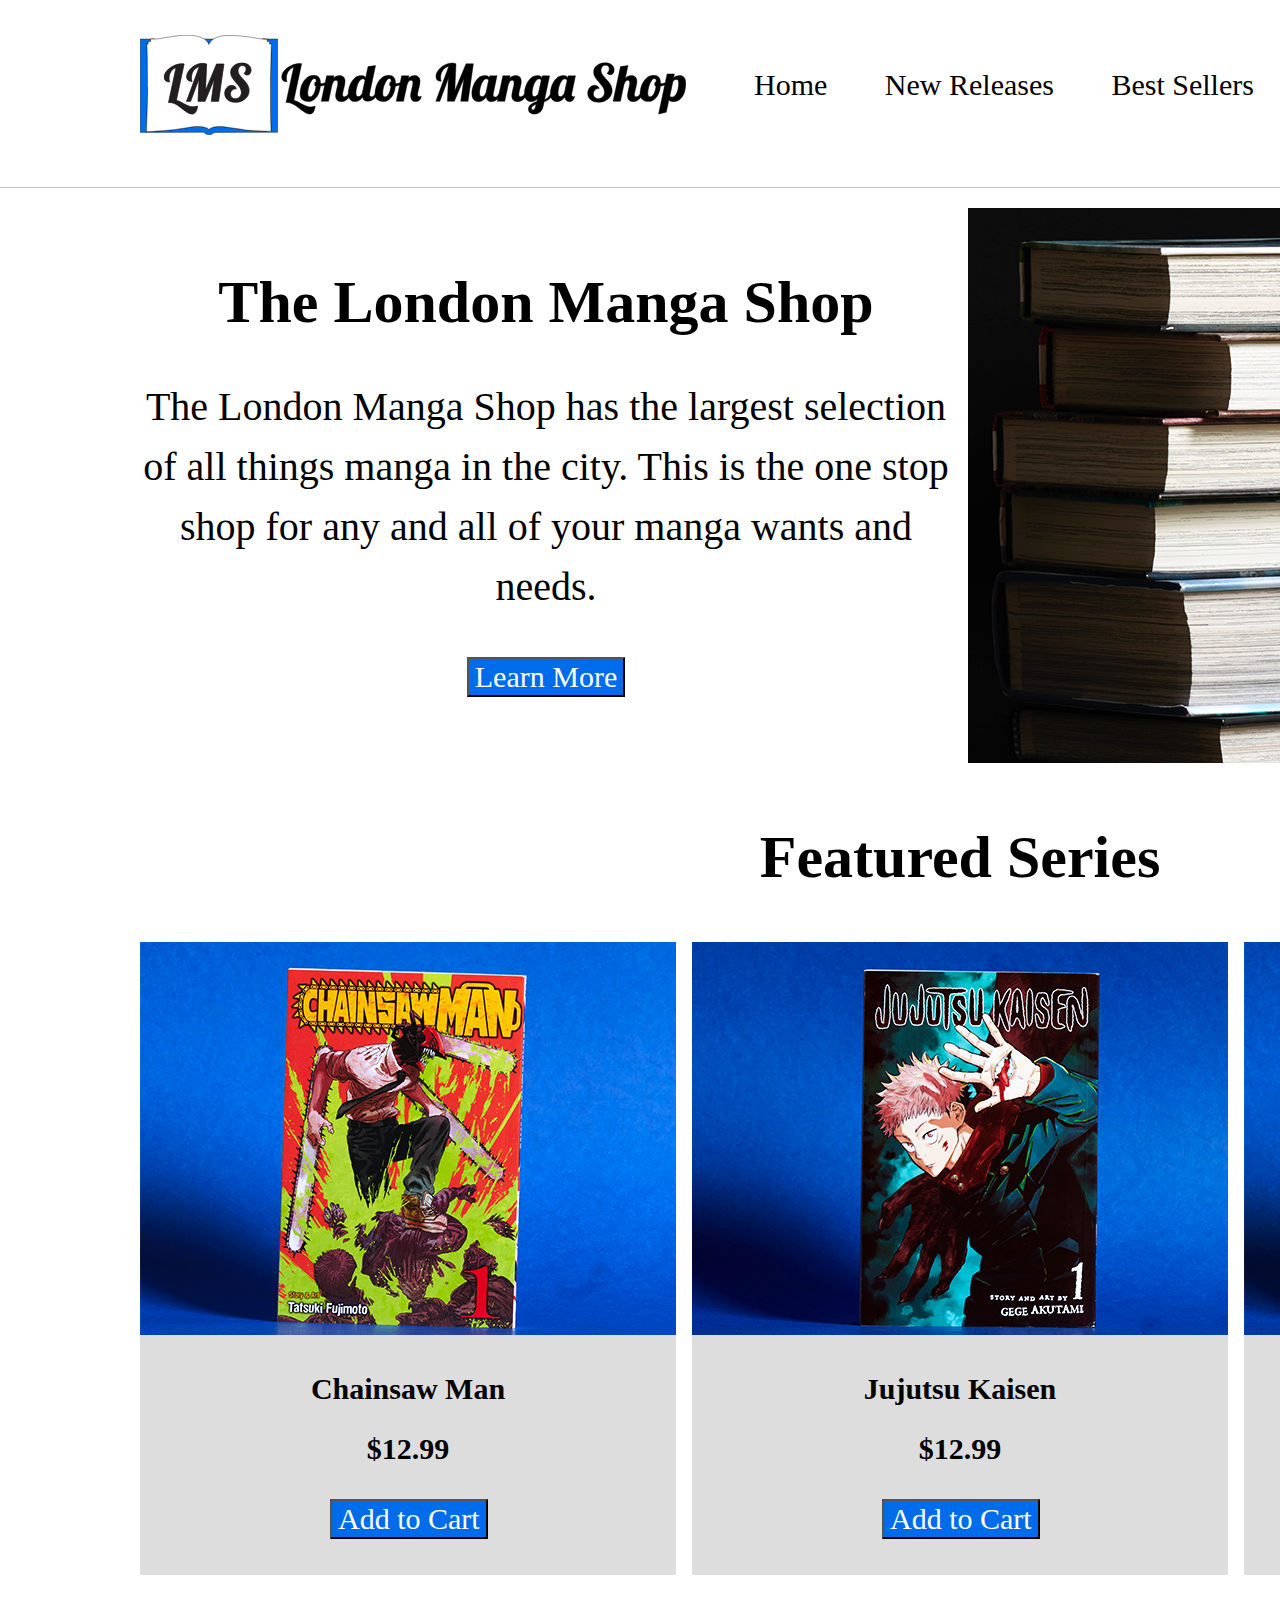
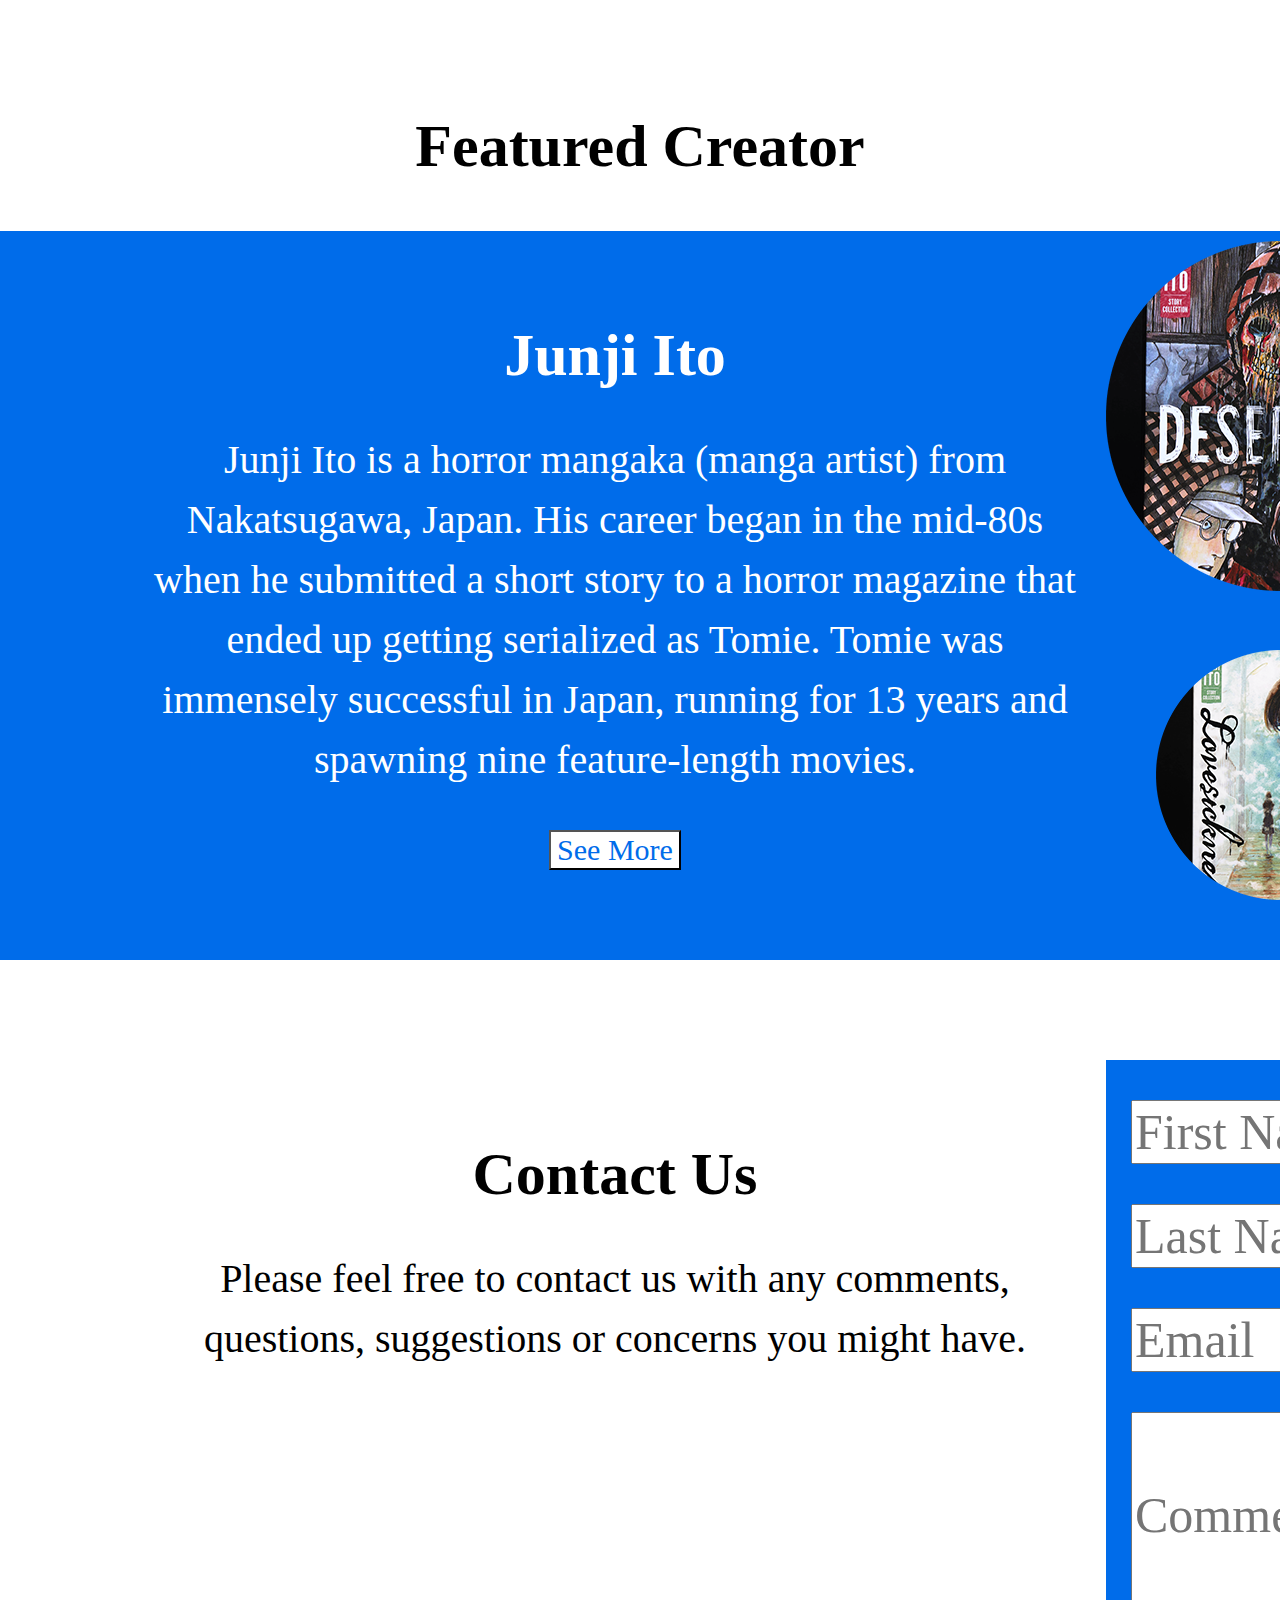
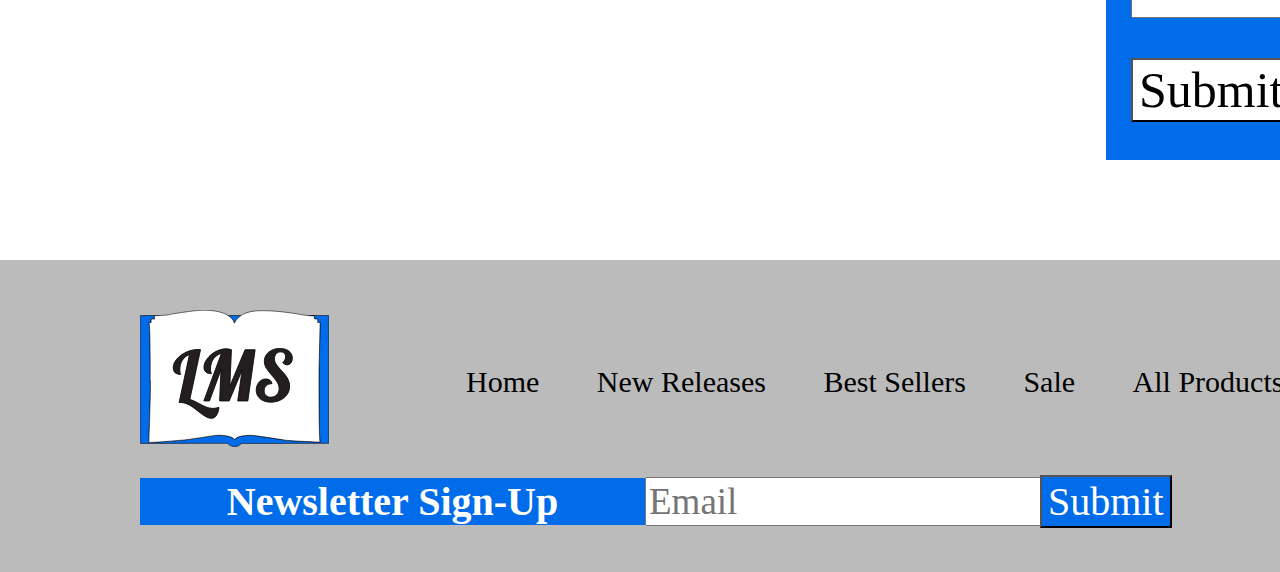
<file: FIP/index.html>
<!DOCTYPE html>
<html lang="en">
<head>
<meta charset="UTF-8">
<title>London Manga Shop</title>
<link href="css/main.css" rel="stylesheet">
</head>

<body>

    <header id="main-header" class="grid-con">
        <a class="hidden" href="#content">Skip to content</a>
        <div id="logo">
            <img src="images/logo_script.svg" alt="London Manga Shop Logo" height="100px">
        </div>
        <nav id="main-nav">
            <h2 class="hidden">Main Navigation</h2>
            <ul>
                <li><a href="index.html">Home</a></li>
                <li><a href="#">New Releases</a></li>
                <li><a href="#">Best Sellers</a></li>
                <li><a href="#">Sale</a></li>
                <li><a href="gallery.html">All Products</a></li>
            </ul>
        </nav>
        <div id="shopping_cart"> 
            <img src="images/cart_symbol.svg" alt="shopping cart symbol" height="58px">
        </div>
    </header>

        <main>
            <div class="grid-con" id="hero">
                <div id="hero-text">
                    <h1>The London Manga Shop</h1>
                    <p>The London Manga Shop has the largest selection of all things manga in the city. This is the one stop shop for any and all of your manga wants and needs.</p>
                    <button id="learn_more">Learn More</button>
                </div>
                <img src="images/stack.png" alt="stack of books" id="hero-image">
            </div>  

            <div class="grid-con" id="products">
                <h2>Featured Series</h2>
                <div class="gallery-box">
                    <img src="images/chainsaw_man.png" alt="chainsaw man manga">
                    <h1>Chainsaw Man<br>$12.99</h1>
                    <button id="add_to_cart">Add to Cart</button>
                </div>
                <div class="gallery-box">
                    <img src="images/jujutsu_kaisen.png" alt="jujutsu kaisen manga">
                    <h1>Jujutsu Kaisen<br>$12.99</h1>
                    <button id="add_to_cart">Add to Cart</button>
                </div>
                <div class="gallery-box">
                    <img src="images/kaiju_8.png" alt="kaiju number 8 manga">
                    <h1>Kaiju No.8<br>$12.99</h1>
                    <button id="add_to_cart">Add to Cart</button>
                </div>
            </div>

            <h2 id="about-title">Featured Creator</h2>
            <div id="about-con">
                <div class="grid-con" id="about">
                    <div id="about-text">
                    <h1>Junji Ito</h1>
                    <p>Junji Ito is a horror mangaka (manga artist) from Nakatsugawa, Japan. His career began in the mid-80s when he submitted a short story to a horror magazine that ended up getting serialized as Tomie. Tomie was immensely successful in Japan, running for 13 years and spawning nine feature-length movies.</p>
                    <button id="see_more">See More</button>
                    </div>
                    <img src="images/featured_creator.png" alt="Junji Ito manga" id="about-image">
                </div>
            </div>
            
            <div class="grid-con" id="contact">
                <div id="contact-text">
                    <h1>Contact Us</h1>
                    <p>Please feel free to contact us with any comments, questions, suggestions or concerns you might have.</p>
                </div>
                <div id="contact-form">
                    <input type="text" placeholder="First Name">
                    <input type="text" placeholder="Last Name">
                    <input type="email" placeholder="Email">
                    <input class="comments" type="text" placeholder="Comments">
                    <button>Submit</button>
                </div>
            </div> 
        </main>

        <div id="footer-con">
            <div class="grid-con" id="footer">
                <div id="footer-logo">
                    <img src="images/logo_base.svg" alt="London Manga Shop logo" height="137px">
                </div>
                <nav id="footer-nav">
                    <h2 class="hidden">Main Navigation</h2>
                    <ul>
                        <li><a href="index.html">Home</a></li>
                        <li><a href="#">New Releases</a></li>
                        <li><a href="#">Best Sellers</a></li>
                        <li><a href="#">Sale</a></li>
                        <li><a href="gallery.html">All Products</a></li>
                    </ul>
                </nav>
                <div id="footer-newsletter1">
                    <h1>Newsletter Sign-Up</h1>
                </div>
                <div id="footer-newsletter2">
                    <input type="email" placeholder="Email">
                </div>
                <div id="footer-social">
                    <button>Submit</button>
                </div>
            </div>
        </div>
</body>
</html>
</file>
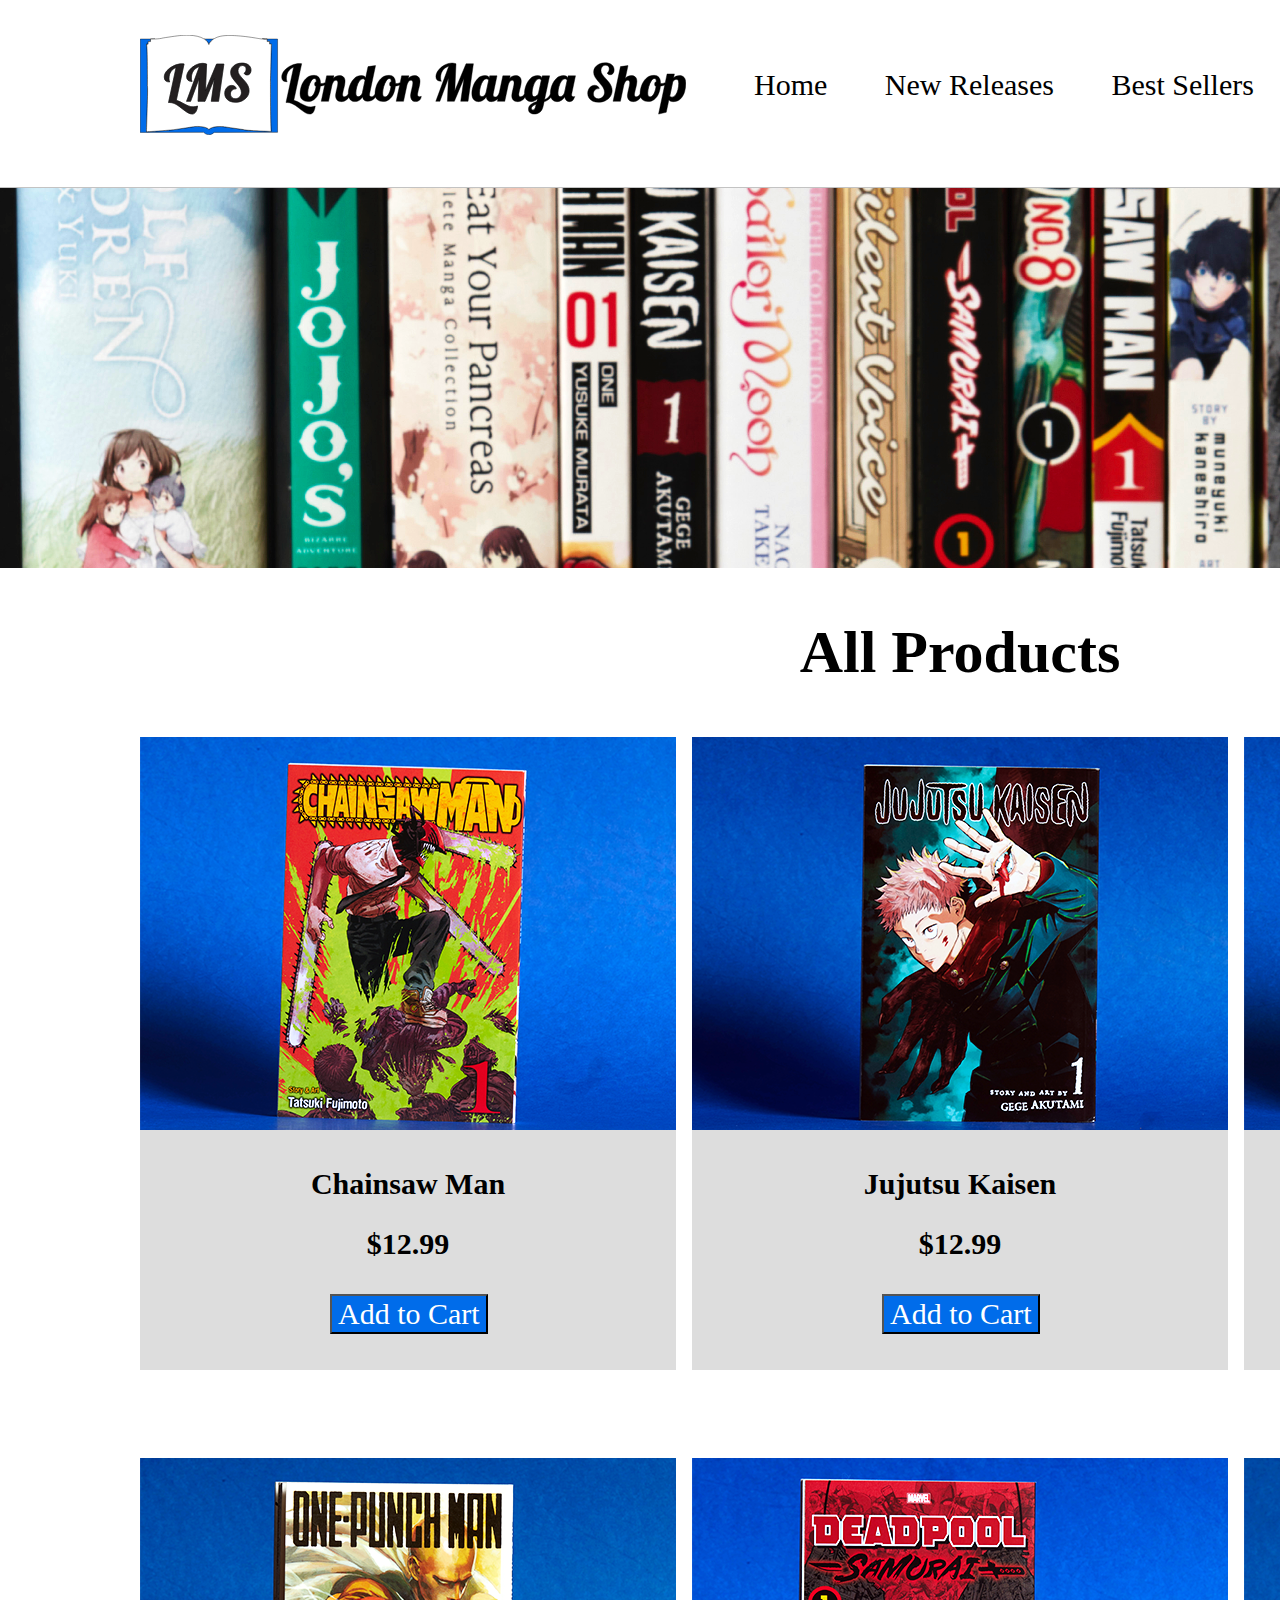
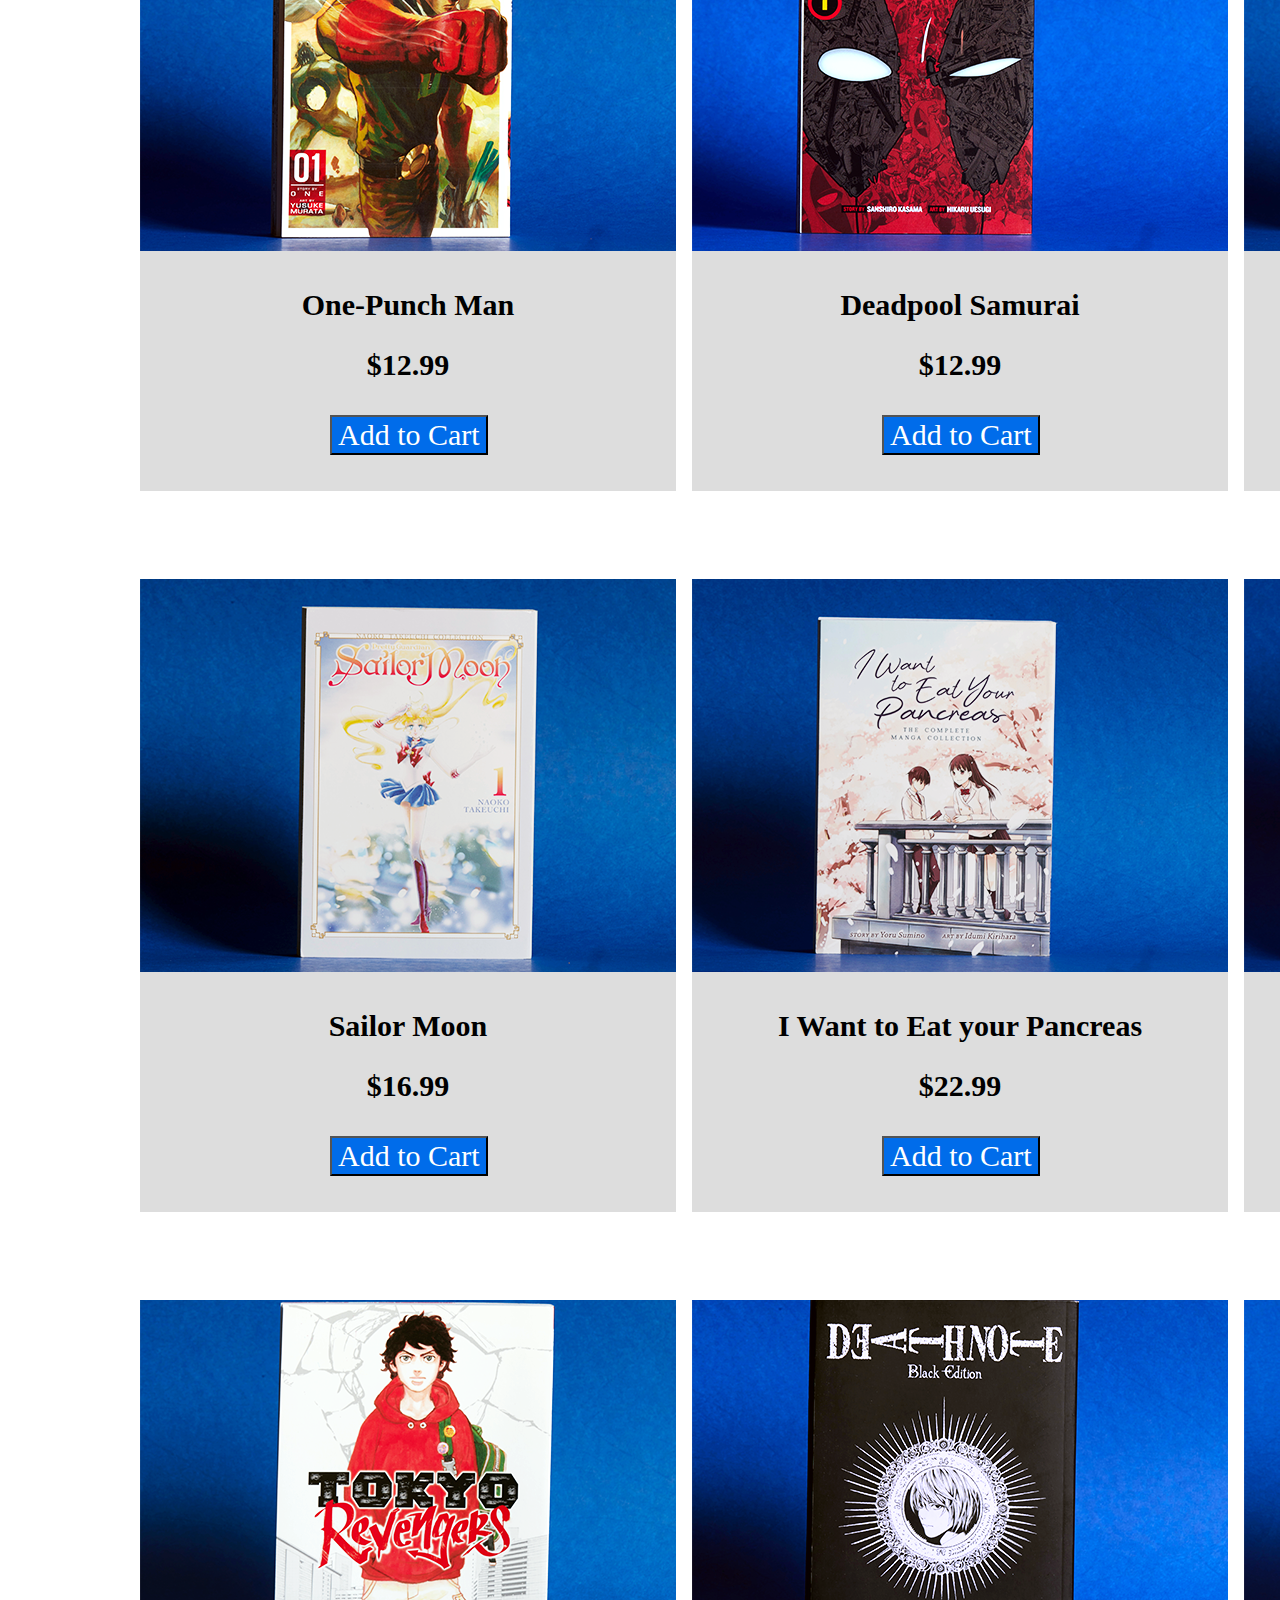
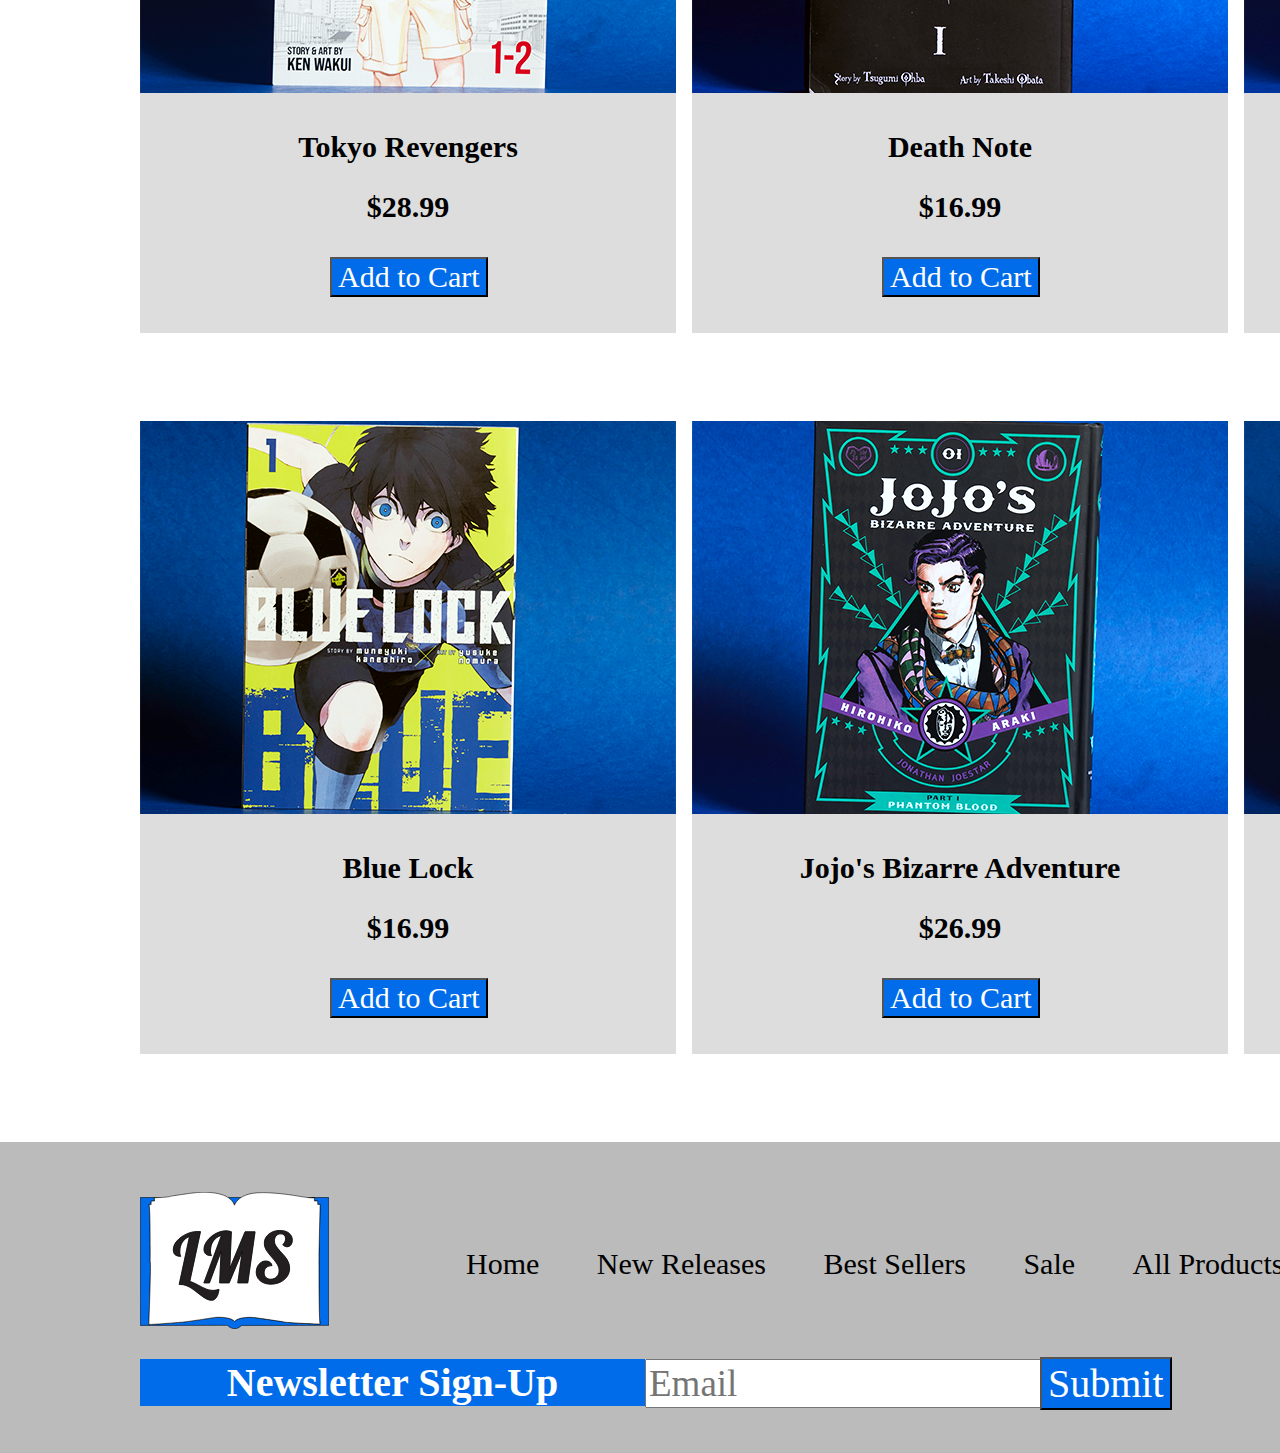
<file: FIP/gallery.html>
<!DOCTYPE html>
<html lang="en">
<head>
<meta charset="UTF-8">
<title>London Manga Shop</title>
<link href="css/main.css" rel="stylesheet" type="text/css">
</head>

<body>

    <header id="main-header" class="grid-con">
        <a class="hidden" href="#content">Skip to content</a>
        <div id="logo">
            <img src="images/logo_script.svg" alt="London Manga Shop Logo" height="100px">
        </div>
        <nav id="main-nav">
            <h2 class="hidden">Main Navigation</h2>
            <ul>
                <li><a href="index.html">Home</a></li>
                <li><a href="#">New Releases</a></li>
                <li><a href="#">Best Sellers</a></li>
                <li><a href="#">Sale</a></li>
                <li><a href="gallery.html">All Products</a></li>
            </ul>
        </nav>
        <div id="shopping_cart"> 
            <img src="images/cart_symbol.svg" alt="shopping cart symbol" height="58px">
        </div>
    </header>

        <main>
            <div id="gallery-hero-con">
                <div class="grid-con">
                </div>
            </div>
     
            <div class="grid-con" id="gallery">
                <h2>All Products</h2>
                <div class="gallery-box">
                    <img src="images/chainsaw_man.png" alt="chainsaw man manga">
                    <h1>Chainsaw Man<br>$12.99</h1>
                    <button id="add_to_cart">Add to Cart</button>
                </div>
                <div class="gallery-box">
                    <img src="images/jujutsu_kaisen.png" alt="jujutsu kaisen manga">
                    <h1>Jujutsu Kaisen<br>$12.99</h1>
                    <button id="add_to_cart">Add to Cart</button>
                </div>
                <div class="gallery-box">
                    <img src="images/kaiju_8.png" alt="kaiju number 8 manga">
                    <h1>Kaiju No.8<br>$12.99</h1>
                    <button id="add_to_cart">Add to Cart</button>
                </div>
                <div class="gallery-box">
                    <img src="images/one_punch.png" alt="one punch man manga">
                    <h1>One-Punch Man<br>$12.99</h1>
                    <button id="add_to_cart">Add to Cart</button>
                </div>
                <div class="gallery-box">
                    <img src="images/deadpool.png" alt="deadpool samurai manga">
                    <h1>Deadpool Samurai<br>$12.99</h1>
                    <button id="add_to_cart">Add to Cart</button>
                </div>
                <div class="gallery-box">
                    <img src="images/silent_voice.png" alt="a silent voice manga">
                    <h1>A Silent Voice<br>$11.99</h1>
                    <button id="add_to_cart">Add to Cart</button>
                </div>
                <div class="gallery-box">
                    <img src="images/sailor_moon.png" alt="sailor moon manga">
                    <h1>Sailor Moon<br>$16.99</h1>
                    <button id="add_to_cart">Add to Cart</button>
                </div>
                <div class="gallery-box">
                    <img src="images/pancreas.png" alt="i want to eat your pancreas manga">
                    <h1>I Want to Eat your Pancreas<br>$22.99</h1>
                    <button id="add_to_cart">Add to Cart</button>
                </div>
                <div class="gallery-box">
                    <img src="images/attack_on_titan.png" alt="attack on titan manga">
                    <h1>Attack on Titan<br>$25.99</h1>
                    <button id="add_to_cart">Add to Cart</button>
                </div>
                <div class="gallery-box">
                    <img src="images/tokyo_revengers.png" alt="tokyo revengers manga">
                    <h1>Tokyo Revengers<br>$28.99</h1>
                    <button id="add_to_cart">Add to Cart</button>
                </div>
                <div class="gallery-box">
                    <img src="images/death_note.png" alt="death note manga">
                    <h1>Death Note<br>$16.99</h1>
                    <button id="add_to_cart">Add to Cart</button>
                </div>
                <div class="gallery-box">
                    <img src="images/monster.png" alt="monster manga">
                    <h1>Monster<br>$26.99</h1>
                    <button id="add_to_cart">Add to Cart</button>
                </div>
                <div class="gallery-box">
                    <img src="images/blue_lock.png" alt="blue lock manga">
                    <h1>Blue Lock<br>$16.99</h1>
                    <button id="add_to_cart">Add to Cart</button>
                </div>
                <div class="gallery-box">
                    <img src="images/jojo.png" alt="jojo's bizarre adventure manga">
                    <h1>Jojo's Bizarre Adventure<br>$26.99</h1>
                    <button id="add_to_cart">Add to Cart</button>
                </div>
                <div class="gallery-box">
                    <img src="images/wolf_children.png" alt="wolf children manga">
                    <h1>Wolf Children<br>$32.99</h1>
                    <button id="add_to_cart">Add to Cart</button>
                </div>
            </div>         
        </main>

        <div id="footer-con">
            <div class="grid-con" id="footer">
                <div id="footer-logo">
                    <img src="images/logo_base.svg" alt="London Manga Shop logo" height="137px">
                </div>
                <nav id="footer-nav">
                    <h2 class="hidden">Main Navigation</h2>
                    <ul>
                        <li><a href="index.html">Home</a></li>
                        <li><a href="#">New Releases</a></li>
                        <li><a href="#">Best Sellers</a></li>
                        <li><a href="#">Sale</a></li>
                        <li><a href="gallery.html">All Products</a></li>
                    </ul>
                </nav>
                <div id="footer-newsletter1">
                    <h1>Newsletter Sign-Up</h1>
                </div>
                <div id="footer-newsletter2">
                    <input type="email" placeholder="Email">
                </div>
                <div id="footer-social">
                    <button>Submit</button>
                </div>
            </div>
        </div>
</body>
</html>
</file>
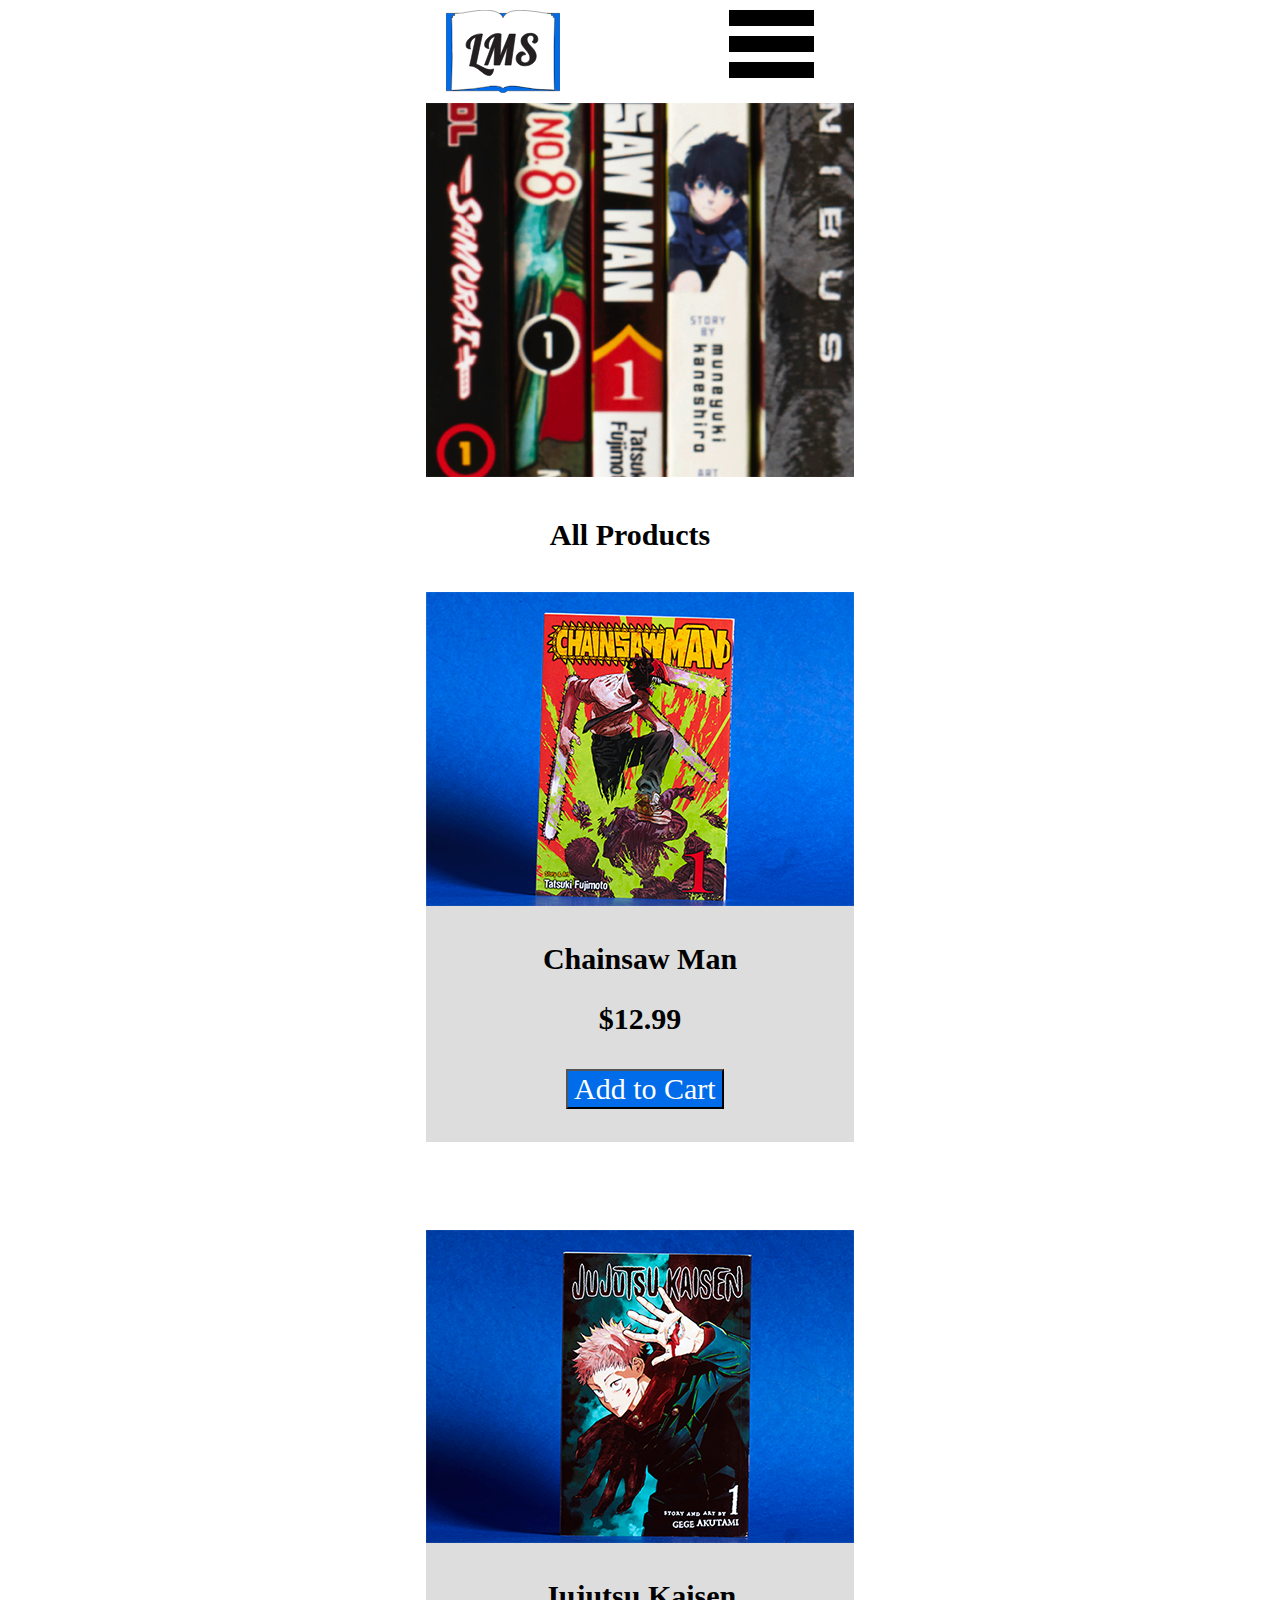
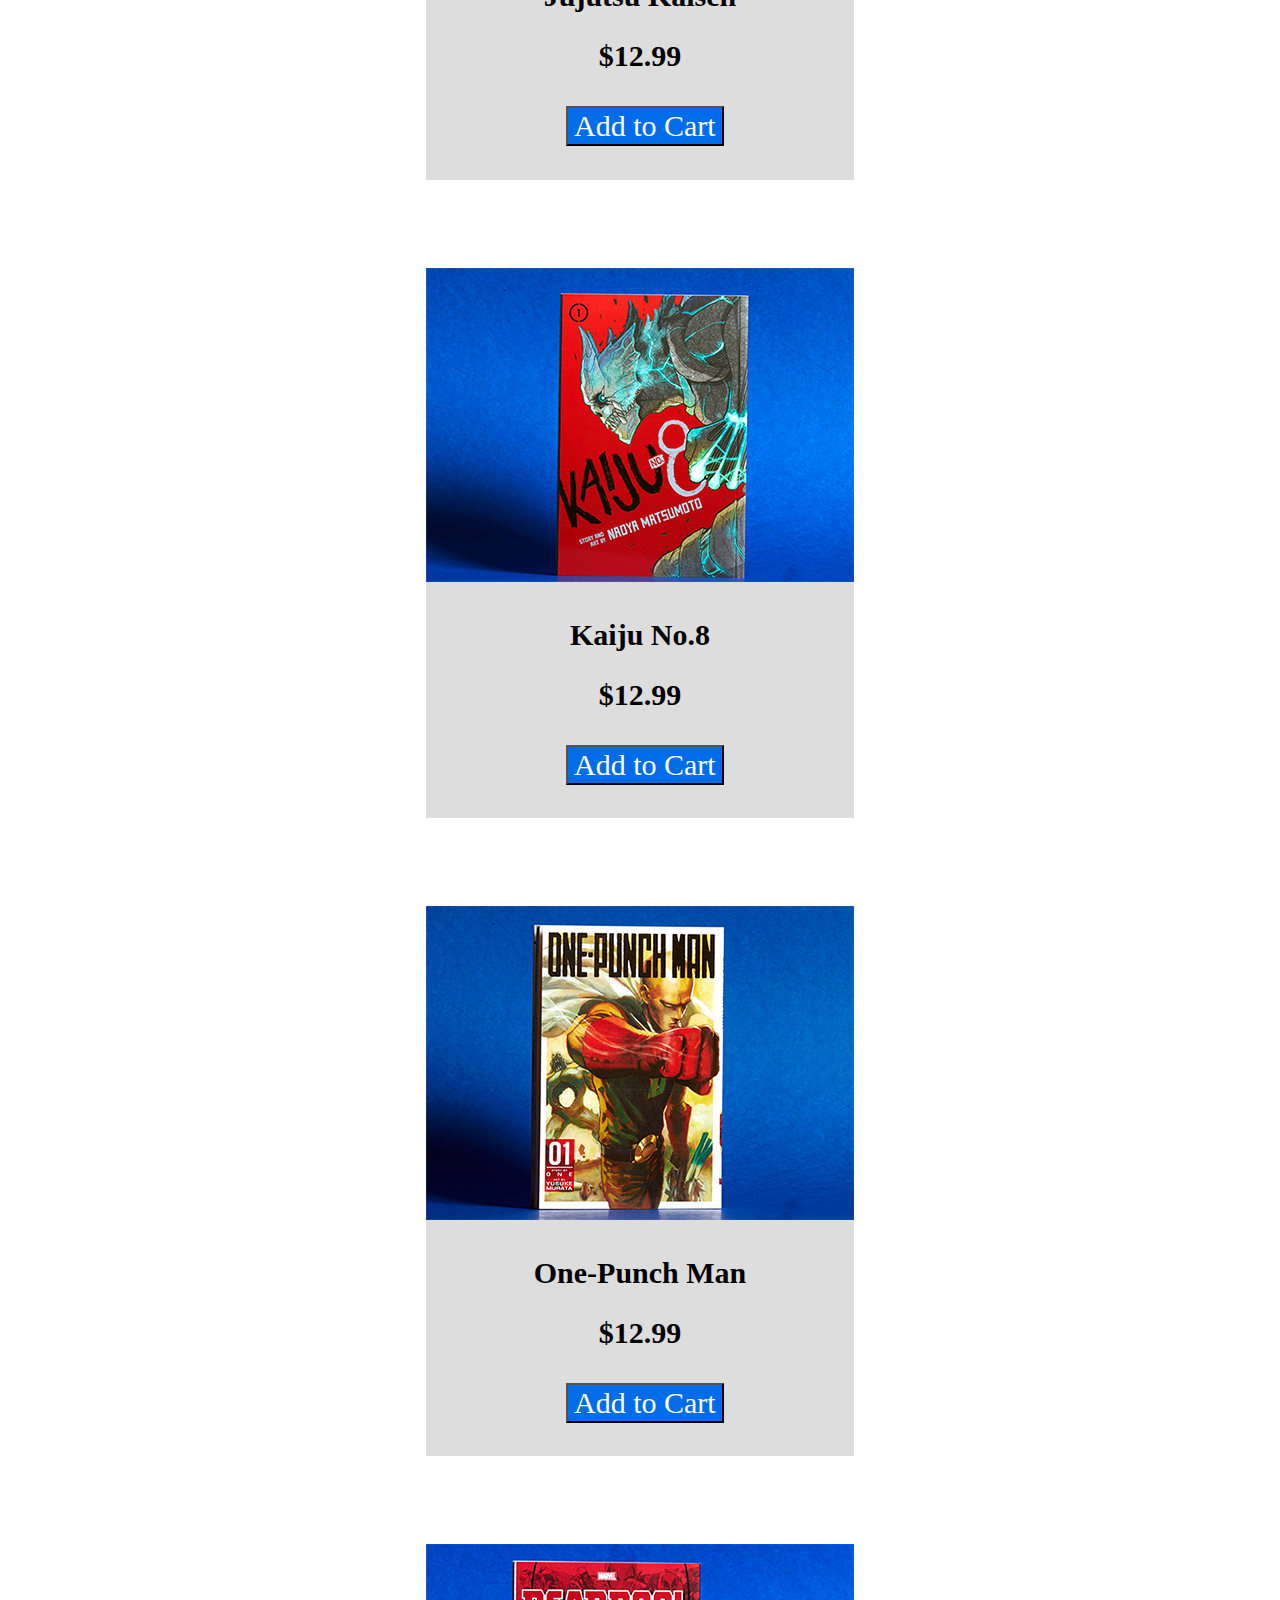
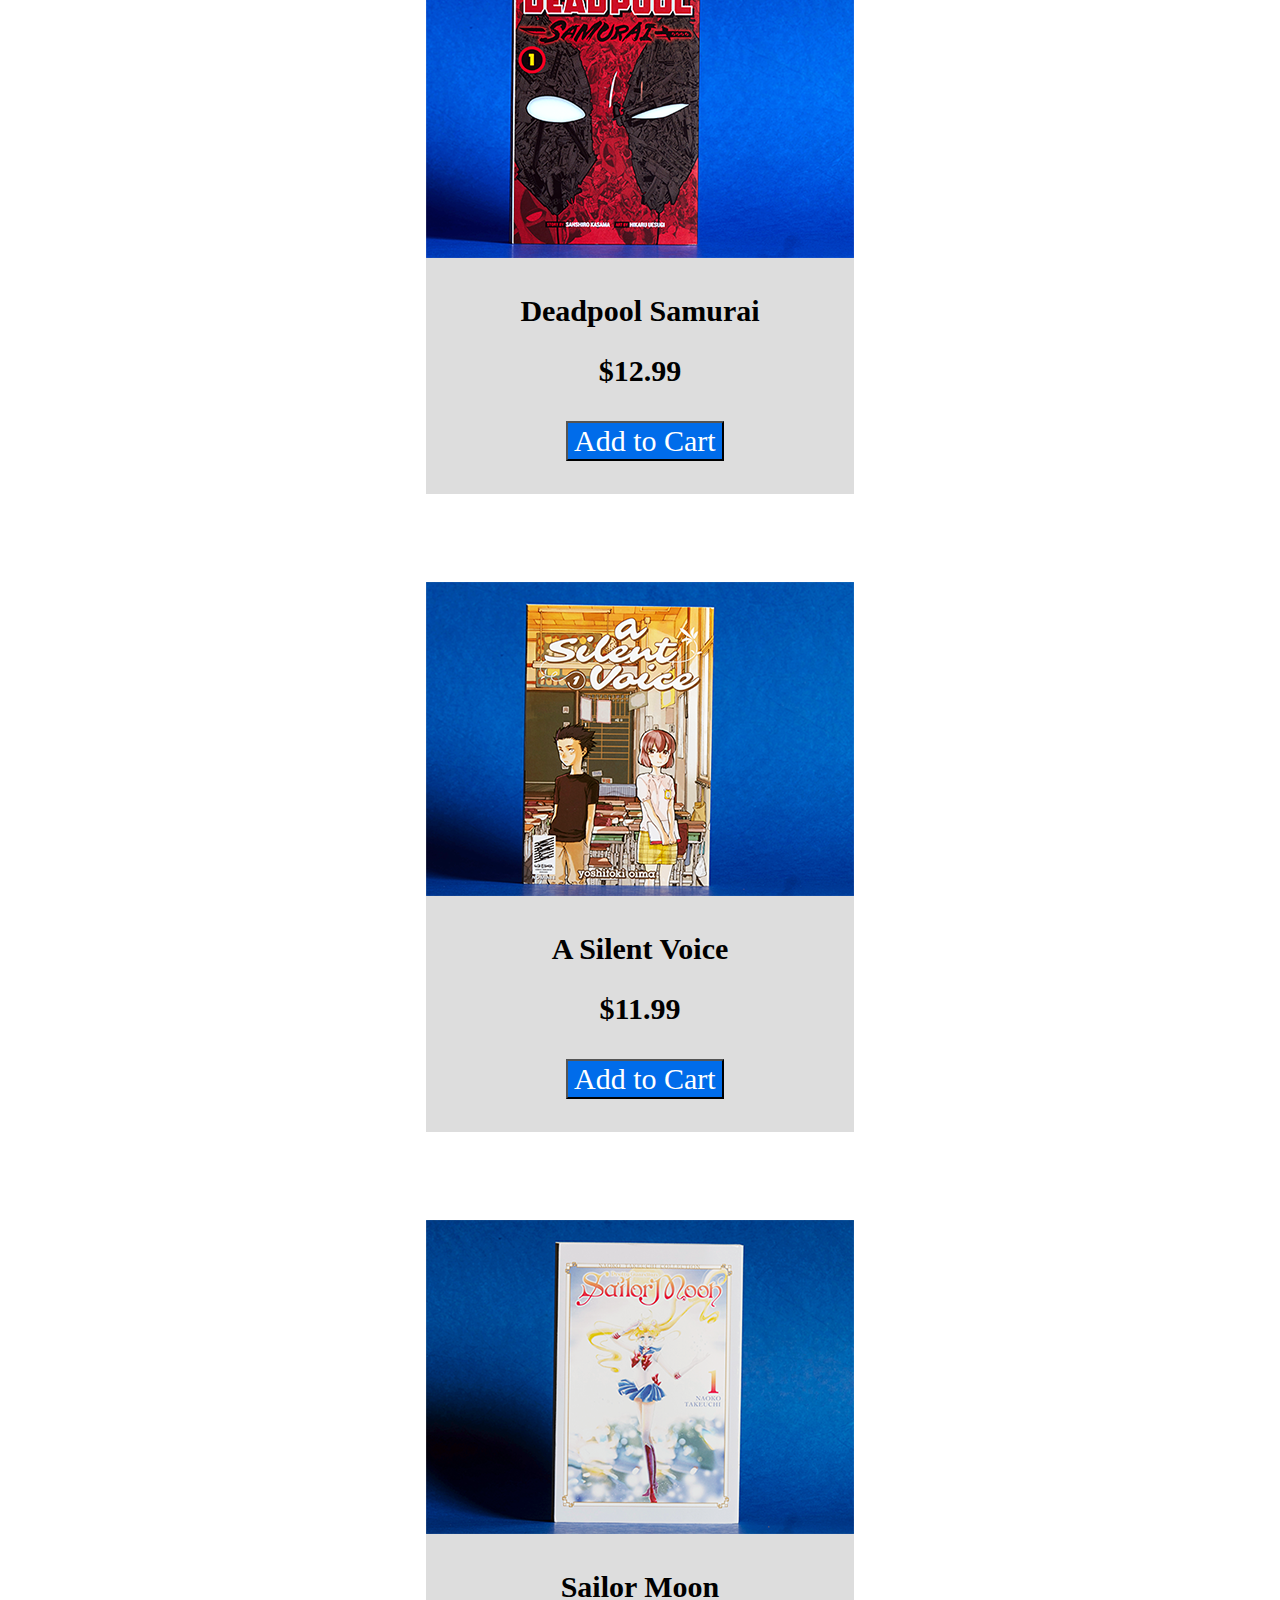
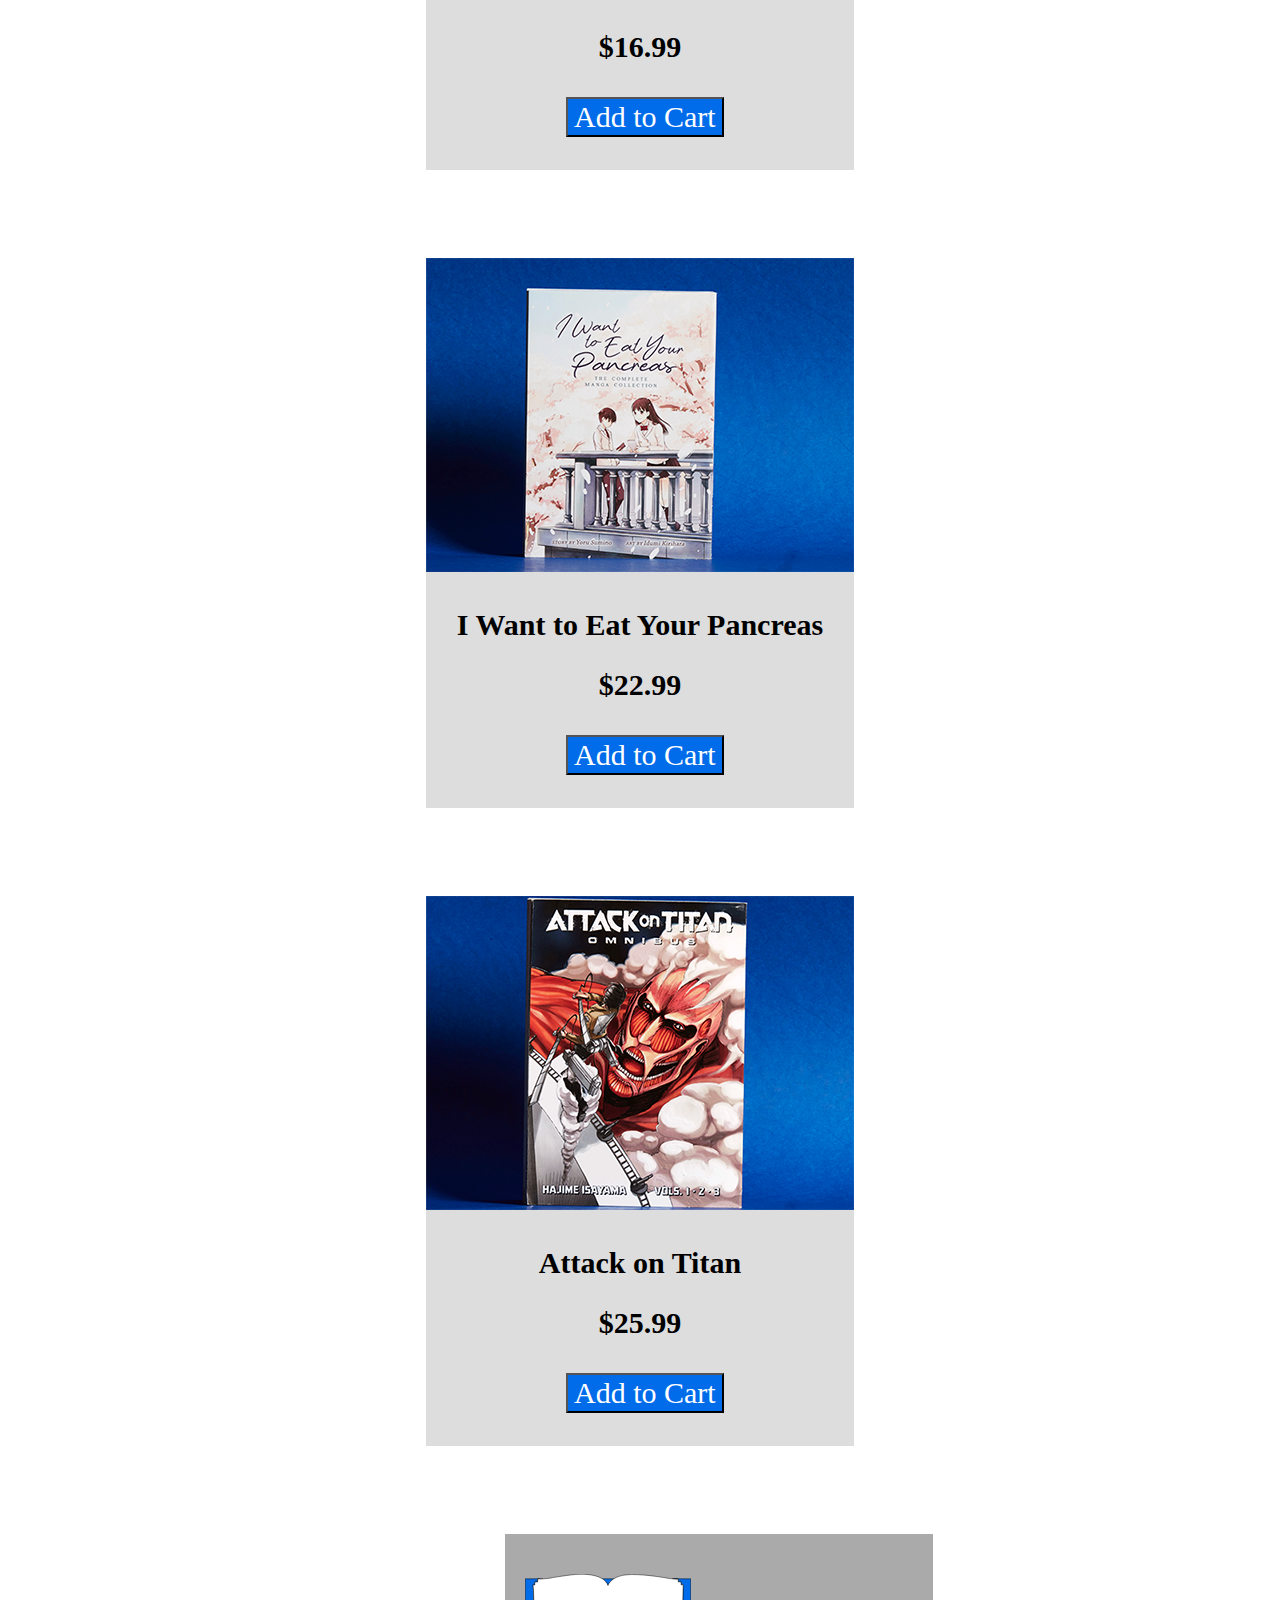
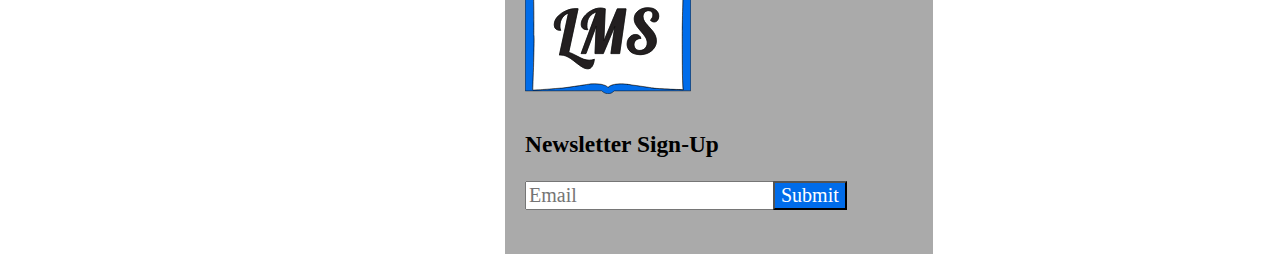
<file: FIP/gallery_mobile.html>
<!DOCTYPE html>
<html lang="en">
<head>
<meta charset="UTF-8">
<title>London Manga Shop</title>
<link href="css/main-mobile.css" rel="stylesheet" type="text/css">
</head>
<body>

	<div id="container">
        
        <div id="header-con">
            <div id="main-header" class="grid-con">
                <img src="images/logo_base.svg" alt="London Manga Shop Logo" id="header-logo">
                 <div id="mobile-nav">
                    <span class="burger"></span>
                    <span class="burger"></span>
                    <span class="burger"></span>
                 </div>
            </div>    
        </div> 

        <main>
            <div id="hero-gallery-con">
                <div class="grid-con">
                   <img src="images/products_hero_mobile.png" alt="hero image of products">
                </div>
            </div>

            <div class="grid-con" id="gallery">
                <h2>All Products</h2>
                <div class="gallery-box">
                    <img src="images/chainsaw_man_mobile.png" alt="chainsaw man manga"> <h1>Chainsaw Man<br>$12.99</h1>
                    <button id="add_to_cart">Add to Cart</button>
                    </div>
                </div>
                <div class="gallery-box">
                    <img src="images/jujutsu_kaisen_mobile.png" alt="jujutsu kaisen manga"> <h1>Jujutsu Kaisen<br>$12.99</h1>
                    <button id="add_to_cart">Add to Cart</button>
                </div>
                <div class="gallery-box">
                    <img src="images/kaiju_8_mobile.png" alt="kaiju number 8 manga"> <h1>Kaiju No.8<br>$12.99</h1>
                    <button id="add_to_cart">Add to Cart</button>
                </div>
                <div class="gallery-box">
                    <img src="images//one_punch_mobile.png" alt="one-punch man manga"> <h1>One-Punch Man<br>$12.99</h1>
                    <button id="add_to_cart">Add to Cart</button>
                </div>
                <div class="gallery-box">
                    <img src="images/deadpool_mobile.png" alt="deadpool samurai manga"> <h1>Deadpool Samurai<br>$12.99</h1>
                    <button id="add_to_cart">Add to Cart</button>
                </div>
                <div class="gallery-box">
                    <img src="images/silent_voice_mobile.png" alt="a silent voice manga"> <h1>A Silent Voice<br>$11.99</h1>
                    <button id="add_to_cart">Add to Cart</button>
                </div>
                <div class="gallery-box">
                    <img src="images/sailor_moon_mobile.png" alt="Sailor moon manga"> <h1>Sailor Moon<br>$16.99</h1>
                    <button id="add_to_cart">Add to Cart</button>
                </div>
                <div class="gallery-box">
                    <img src="images/pancreas_mobile.png" alt="i want to eat your pancreas manga"> <h1>I Want to Eat Your Pancreas<br>$22.99</h1>
                    <button id="add_to_cart">Add to Cart</button>
                </div>
                <div class="gallery-box">
                    <img src="images/attack_on_titan_mobile.png" alt="attack on titan manga"> <h1>Attack on Titan<br>$25.99</h1>
                    <button id="add_to_cart">Add to Cart</button>
                </div>

            </div>              
        </main>

        <div id="footer-con-products">
            <div class="grid-con">
                <div id="footer-box">
                    <img src="images/logo_base.svg" alt="London Manga Shop Logo">
                </div>
                <div id="footer-newsletter">
                    <h3>Newsletter Sign-Up</h3>
                    <input type="email" placeholder="Email">
                    <button>Submit</button>
                </div>
            </div>
        </div>

    </div> 
</body>
</html>
</file>
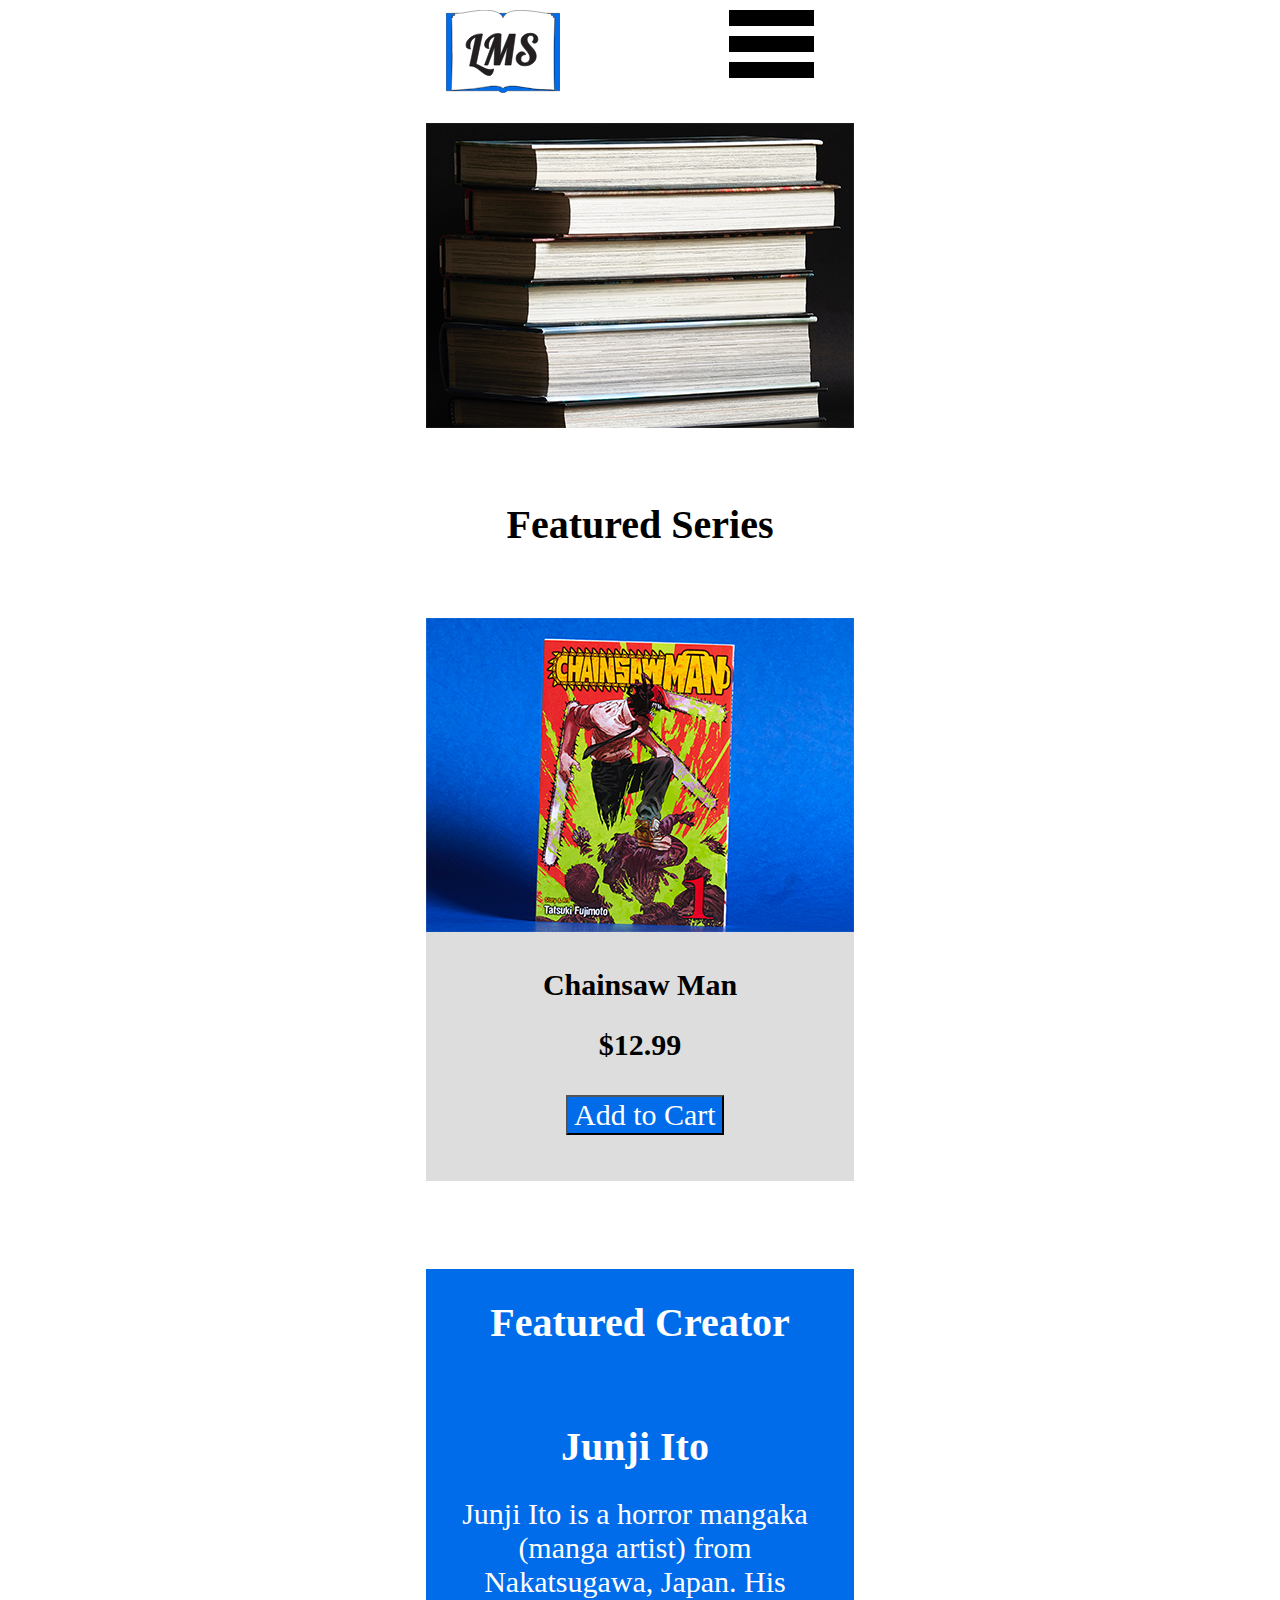
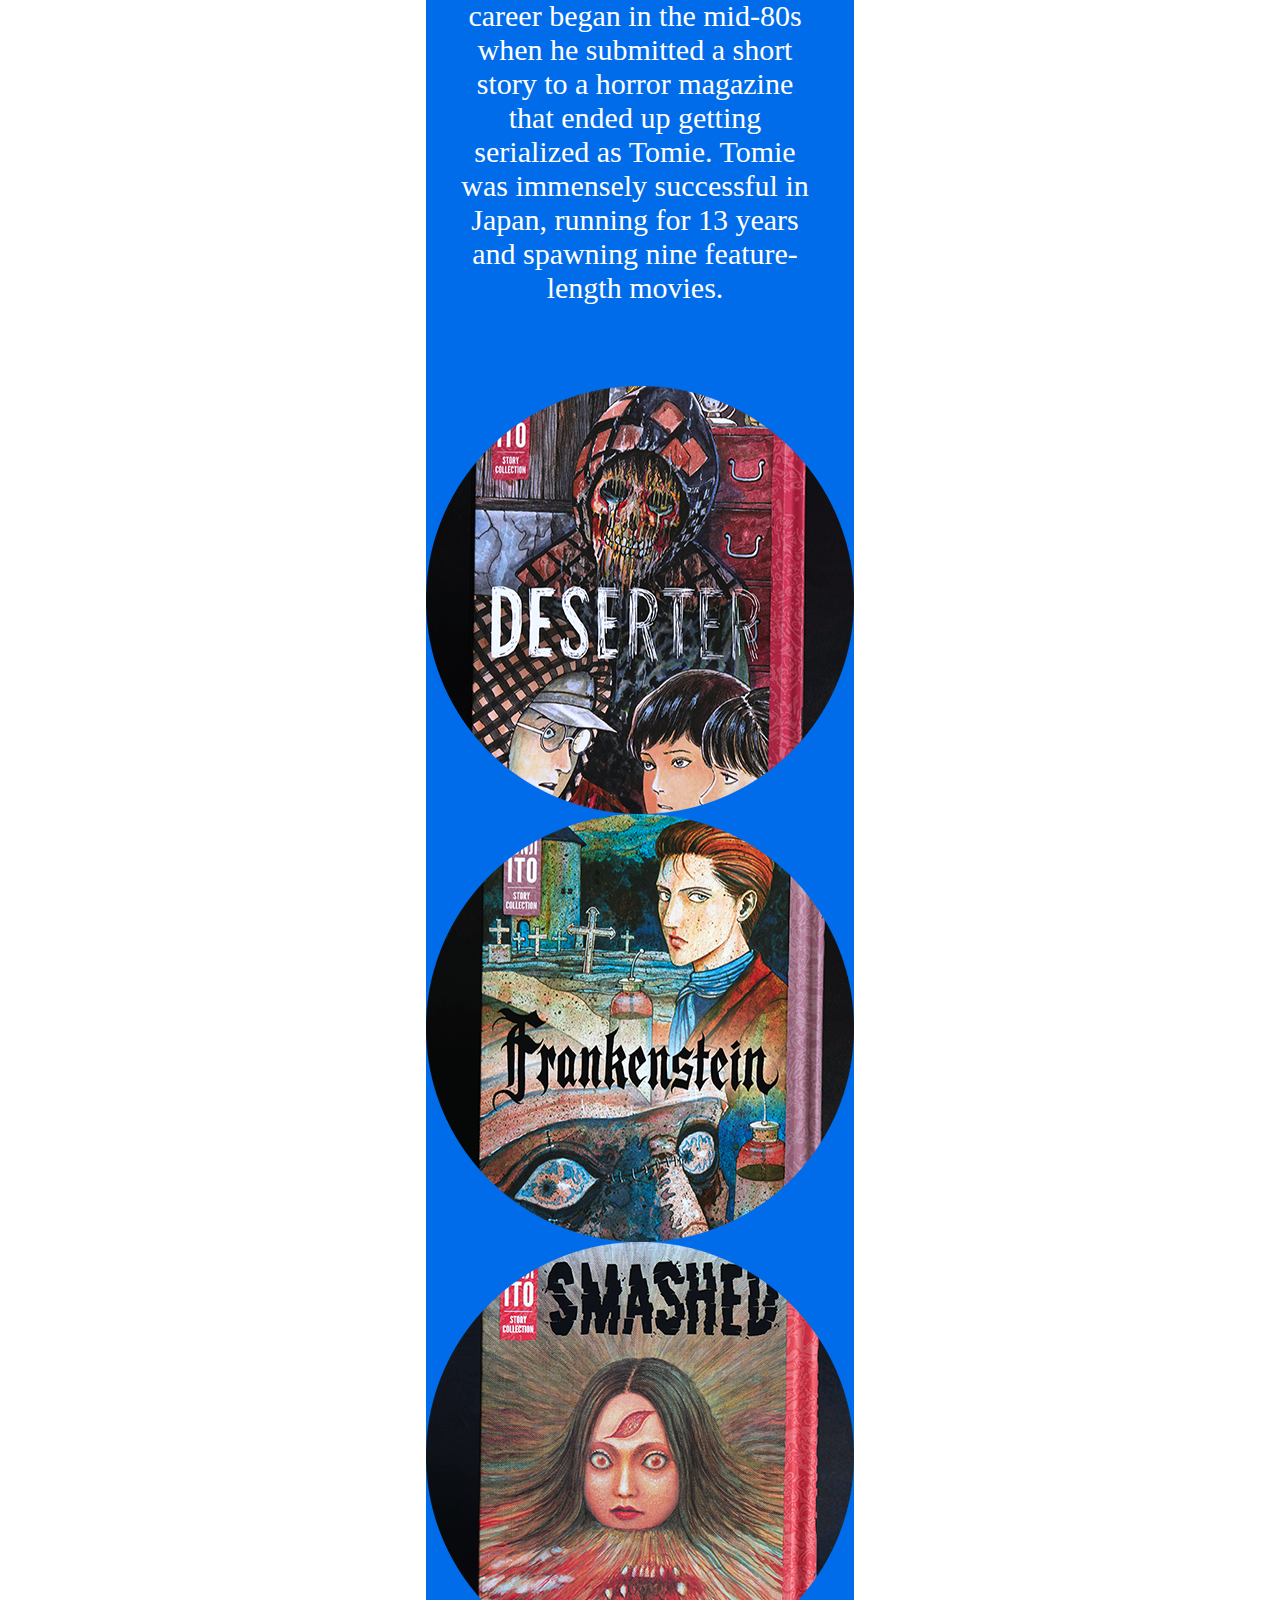
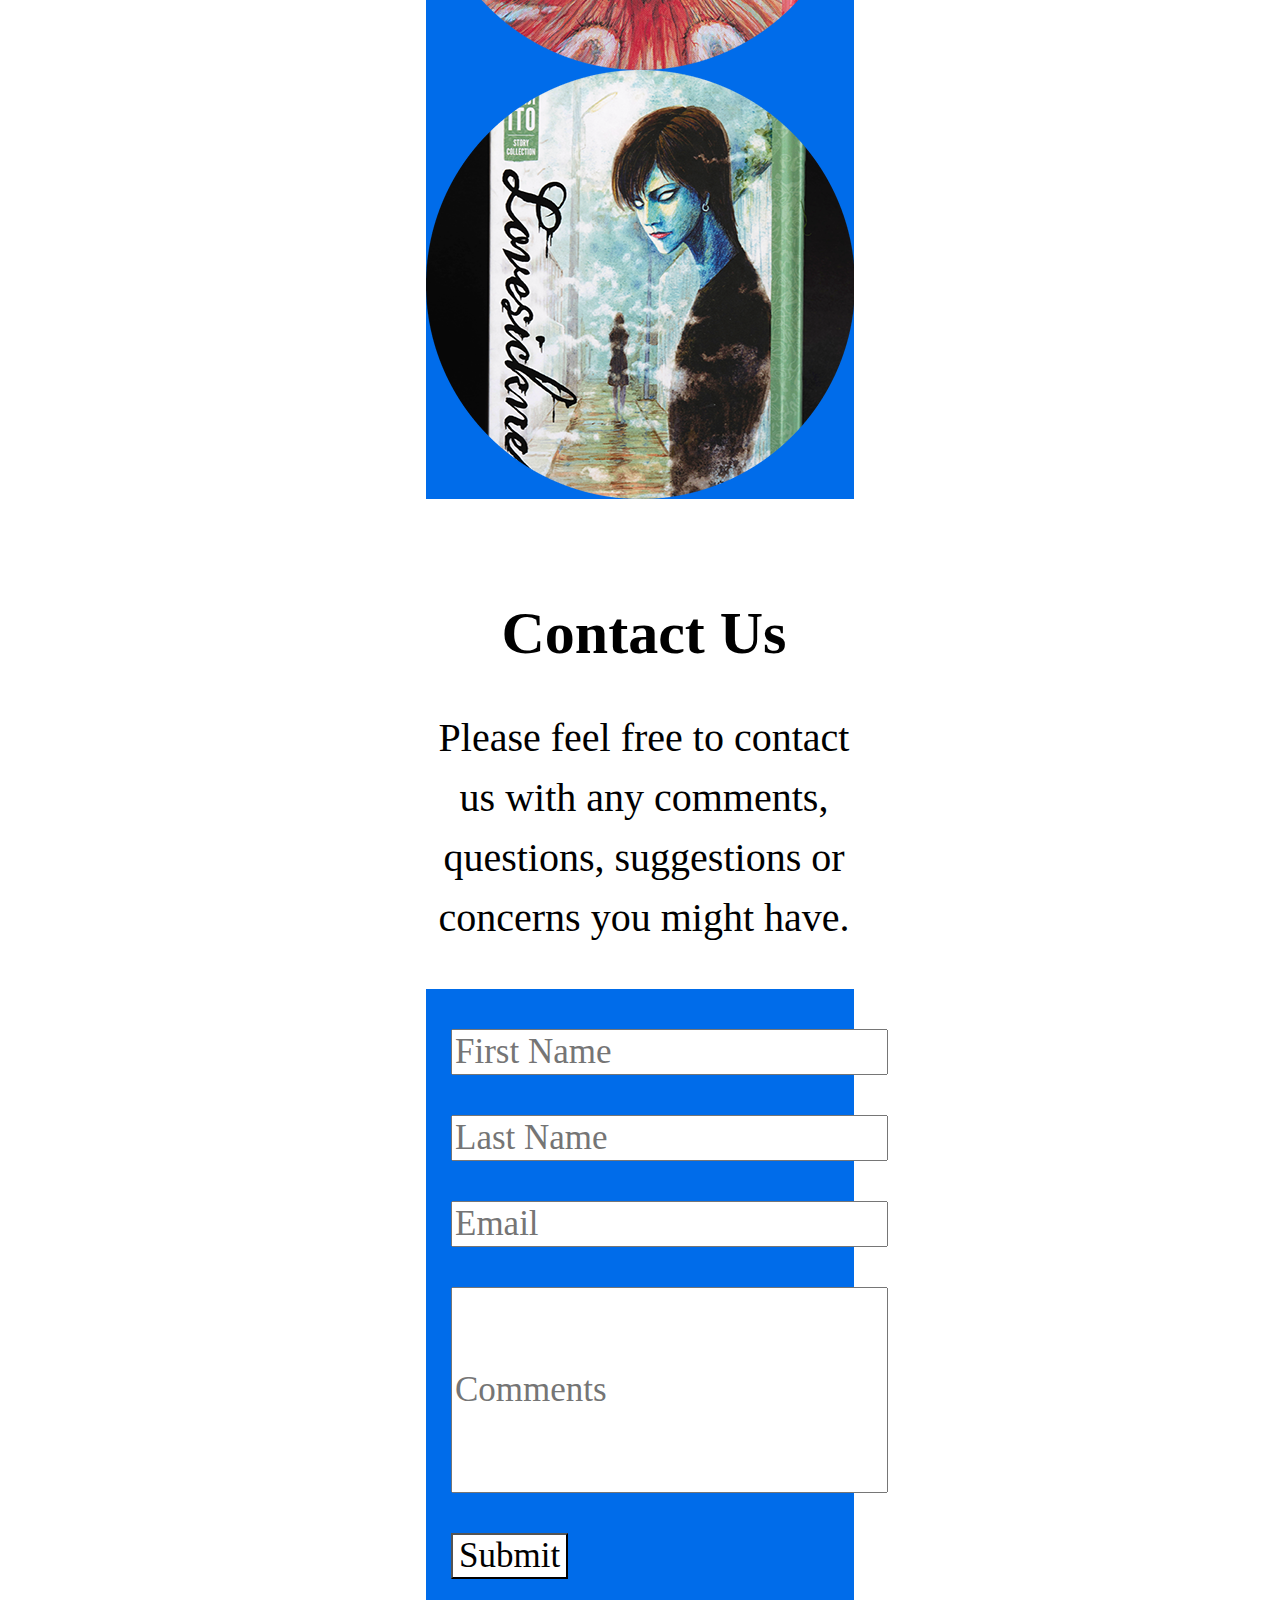
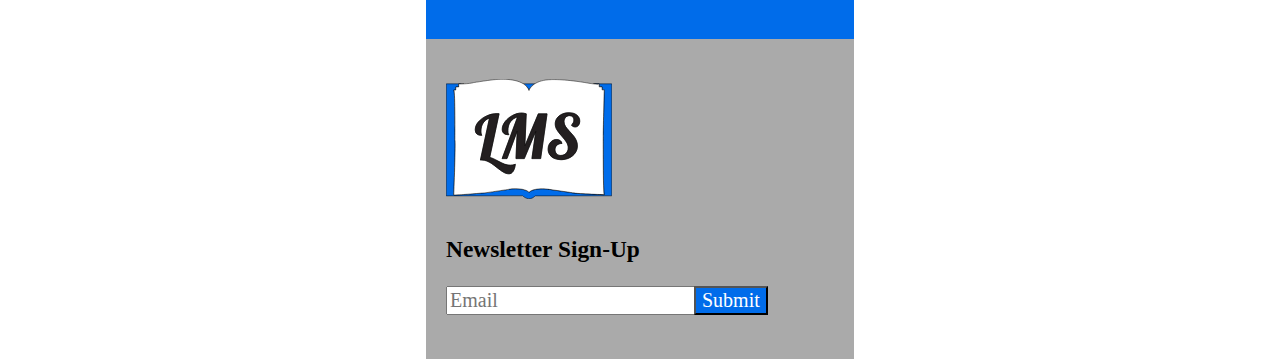
<file: FIP/index_mobile.html>
<!DOCTYPE html>
<html lang="en">
<head>
<meta charset="UTF-8">
<title>London Manga Shop</title>
<link href="css/main-mobile.css" rel="stylesheet" type="text/css">
</head>
<!-- students must convert divs to semantic tags -->
<body>
	<div id="container">
        
        <div id="header-con">
            <div id="main-header" class="grid-con">
                <img src="images/logo_base.svg" alt="London Manga Shop Logo" id="header-logo">
                 <div id="mobile-nav">
                    <span class="burger"></span>
                    <span class="burger"></span>
                    <span class="burger"></span>
                 </div>
            </div>    
        </div> 

        <main>
            <div id="hero-con">
                <div class="grid-con">
                    <div id="hero-text">
                        <img src="images/stack_mobile.png" alt="stack of books">
                    </div>
                </div>
            </div>

            <div id="featured_series" class="gallery-box">
                <h2>Featured Series</h2>
                <img src="images/chainsaw_man_mobile.png" alt="chainsaw man manga"> <h1>Chainsaw Man<br>$12.99</h1>
                <button id="add_to_cart">Add to Cart</button>
            </div>

            <div id="about-us-con">
                <h2>Featured Creator</h2>   
                    <div id="about-us-text-con">     
                        <div class="grid-con">
                            <div id="about-us-text">
                                <h1>Junji Ito</h1>
                    <p>Junji Ito is a horror mangaka (manga artist) from Nakatsugawa, Japan. His career began in the mid-80s when he submitted a short story to a horror magazine that ended up getting serialized as Tomie. Tomie was immensely successful in Japan, running for 13 years and spawning nine feature-length movies.</p>
                            </div>
                        </div>      
                    </div>  
                    <div class="grid-con" id="about-us-photos">
                        <img src="images/deserter_mobile.png" alt="image" class="about-us-photo">
                        <img src="images/frankenstein_mobile.png" alt="image" class="about-us-photo">
                        <img src="images/smashed_mobile.png" alt="image" class="about-us-photo">
                        <img src="images/lovesickness_mobile.png" alt="image" class="about-us-photo">
                    </div>         
            </div>

            <div id="contact-us">
                <div class="grid-con">
                    <div id="contact-text">
                    <h1>Contact Us</h1>
                    <p>Please feel free to contact us with any comments, questions, suggestions or concerns you might have.</p>
                    </div>
                    <div id="contact-form">
                    <input type="text" placeholder="First Name">
                    <input type="text" placeholder="Last Name">
                    <input type="email" placeholder="Email">
                    <input class="comments" type="text" placeholder="Comments">
                    <button>Submit</button>
                    </div>
                </div>
            </div>
        </main>

        <div id="footer-con">
            <div class="grid-con">
                <div id="footer-box">
                    <img src="images/logo_base.svg" alt="London Manga Shop Logo">
                </div>
                <div id="footer-newsletter">
                    <h3>Newsletter Sign-Up</h3>
                    <input type="email" placeholder="Email">
                    <button>Submit</button>
                </div>
            </div>
        </div>

    </div>
</body>
</html>
</file>
<file: FIP/css/main.css>
@charset "UTF-8";

div,p,body,header,footer,section,article,nav { 
	margin: 0; 
	padding: 0; 
}	

img { 
	border: none; 
	margin: 0; 
	padding: 0; 
}

body {
	font-family: 'Times New Roman', Times, serif;
	font-size: 12px;
}

a {
	text-decoration: none;
}

.hidden {
	display: none;
}

#container {
	margin: 0 auto;
	width: 1920px;
}

.grid-con {
	display: grid;
	grid-template-columns: repeat(12, 122px);
	grid-column-gap: 16px;
	padding-left: 140px;
	padding-right: 140px;
}

#main-header {
    top: 0px;
    height: 187px;
    border-bottom: solid 1px #c3c3c3;
    background-color: #fff;
}

#logo {
    grid-column: 1/4;
    margin-top: 35px;
}

#main-nav {
    grid-column: 4/-1;
    height: 90px;
    margin-top: 33px;
    margin-left: 200px;
	font-size: 30px;
}

#main-nav ul {
    list-style: none;
    padding: 0;
    margin-top: 35px;
}

#main-nav ul li {
    display: inline;
    margin-right: 50px;
}

#main-nav ul li:last-child {
    margin-right: 0;
}

#main-nav ul li a {
    color: black;
}

#main-nav ul li a:hover {
    color: #006CEA;
}

#shopping_cart {
    grid-column: 11/-1;
	margin-bottom: 200px;
	margin-left: 120px;
	margin-top: -75px;
}

#products {
	margin-top: 10px;
	margin-bottom: 10px;
}

#products h2 {
	grid-column: 1/-1;
	text-align: center;
	font-size: 60px;
}

#product1 {
	grid-column: 1/5;
	height: 633px;
}

#product2 {
	grid-column: 5/9;
	height: 633px;
}

#product3 {
	grid-column: 9/-1;
	height: 633px;
}

.product-box {
	background-color: #ddd;
}

#about-con {
	background-color: #006CEA;
	padding-top: 10px;
	padding-bottom: 10px;
}


#about-title {
	color: black;
	text-align: center;
	font-size: 60px;
}

#about-text {
	grid-column: 1/8;
	height: 700px;
	color: white;
	text-align: center;
}

#about-text h1 {
	margin-top: 80px;
	font-size: 60px;
}

#about-text p {
	font-size: 40px;
	line-height: 60px;
}

#see_more {
	background-color: white;
	font-size: 30px;
	font-family: 'Times New Roman', Times, serif;
	color: #006CEA;
	margin-top: 40px;
}

#see_more:hover {
	background-color: #006CEA;
	color: white;
}

#about-image {
	grid-column: 8/-1;
}


#contact {
	margin-top: 100px;
	margin-bottom: 100px;
}

#contact-text {
	grid-column: 1/8;
	height: 700px;
	color: black;
	text-align: center;
}

#contact-text h1 {
	margin-top: 80px;
	font-size: 60px;
}

#contact-text p {
	font-size: 40px;
	line-height: 60px;
}

#contact-form {
	grid-column: 8/-1;
	height: 700px;
	background-color: #006CEA;
}

#contact-form input {
	font-family: 'Times New Roman', Times, serif;
	width: 610px;
	font-size: 50px;
	margin-top: 40px;
	margin-left: 25px;
}

.comments {
	height: 200px;
	text-align: justify;
}

#contact-form button {
	background-color: white;
	color: black;
	font-family: 'Times New Roman', Times, serif;
	font-size: 50px;
	margin-top: 40px;
	margin-left: 25px;
}

#contact-form button:hover {
	background-color: black;
	color: white;
}

/*Common page elements  */

#footer-con {
	background-color: #bbb;
	padding-top: 50px;
	padding-bottom: 20px;
}

#footer-logo {
	grid-column: 1/3;
}

#footer-nav {
	grid-column: 3/-1;
    height: 90px;
    margin-top: 20px;
    margin-left: 50px;
	font-size: 30px;
}

#footer-nav ul {
    list-style: none;
    padding: 0;
    margin-top: 35px;
}

#footer-nav ul li {
    display: inline;
    margin-right: 50px;
}

#footer-nav ul li:last-child {
    margin-right: 0;
}

#footer-nav ul li a {
    color: black;
}

#footer-nav ul li a:hover {
    color: #006CEA;
}

#footer-newsletter1 h1 {
	grid-column: 1/4;
	background-color: #006CEA;
	color: white;
	width: 505px;
	text-align: center;
	font-size: 40px;
	}

#footer-newsletter2 input {
	grid-column: 4/7;
	font-family: 'Times New Roman', Times, serif;
	font-size: 37px;
	margin-left: 367px;
	margin-top: 26px;
}

#footer-social button {
	grid-column: 7/-1;
	font-family: 'Times New Roman', Times, serif;
	font-size: 40px;
	background-color: #006CEA;
	color: white;
	margin-left: 624px;
	margin-top: 24px;
}

#footer-social button:hover {
	background-color: white;
	color: #006CEA;
}



/* gallery page */

#gallery-hero-con {
	background: url("../images/products_hero.png") no-repeat;
	height: 380px;
	width: 1920px;
}


#gallery h2 {
	grid-column: 1/-1;
	text-align: center;
	font-size: 60px;
  }

.gallery-box {
	background-color: #ddd;
	grid-column: span 4 / span 4;
	height: 633px;
	margin-bottom: 88px;
}

.gallery-box h1 {
	text-align: center;
	font-family: 'Times New Roman', Times, serif;
	font-size: 30px;
	line-height: 60px;
}

.gallery-box h1:hover {
	color: #006CEA;
}

#add_to_cart {
	background-color: #006CEA;
	font-size: 30px;
	font-family: 'Times New Roman', Times, serif;
	color: white;
	margin-left: 190px;
}

#add_to_cart:hover {
	background-color: white;
	color: #006CEA;
}

#hero-image {
	grid-column: 7/11;
	margin-top: 20px;
}
#hero-text {
	font-family: 'Times New Roman', Times, serif;
	grid-column: 1/7;
	text-align: center;
}

#hero-text h1 {
	margin-top: 80px;
	font-size: 60px;
}

#hero-text p {
	font-size: 40px;
	line-height: 60px;
}

#learn_more {
	background-color: #006CEA;
	font-size: 30px;
	font-family: 'Times New Roman', Times, serif;
	color: white;
	margin-top: 40px;
}

#learn_more:hover {
	background-color: white;
	color: #006CEA;
}
</file>
<file: FIP/css/main-mobile.css>
@charset "UTF-8";

div,p,body,header,footer,section,article,nav { 
	margin: 0; 
	padding: 0; 
}	

img { 
	border: none;
	margin: 0; 
	padding: 0; 
}

body {
	font-family: "Helvetica Neue", Helvetica, Arial, sans-serif;
	font-size: 12px;
}

a {
	text-decoration: none;
}

.hidden {
	display: none;
}

#container {
	margin: 0 auto;
	width: 428px;
}

.grid-con {
	display: grid;
	grid-template-columns: repeat(4, 85px);
	grid-column-gap: 16px;
}

#header-con {
	background-color: white;
	padding-top: 10px;
	padding-bottom: 10px;
}

#header-logo {
	grid-column: 1/3;
	height: 83px;
	margin-left: 20px;
}

#mobile-nav {
	grid-column: 4/-1;
}

.burger {
	height: 16px;
	background-color:black;
	display: block;
	margin-bottom: 10px;
}

#hero-text img {
	grid-column: 1/-1;
	margin-top: 20px;
	margin-left: 0px;
}

#featured_series {
	background-color: #dddddd;
	height: 750px;
	position: relative;
}

#featured_series h2 {
	background-color: white;
	font-family: 'Times New Roman', Times, serif;
	font-size: 40px;
	text-align: center;
	padding-top: 70px;
	padding-bottom: 70px;
	margin: 0;
}

#about-us-con h2 {
	background-color: #006CEA;
	color: white;
	font-family: 'Times New Roman', Times, serif;
	font-size: 40px;
	text-align: center;
	padding-top: 30px;
	padding-bottom: 30px;
	margin: 0;
}

#about-us-text-con {
	background-color: #006CEA;
}

#about-us-text {
	grid-column: 1/-1;
	font-family: 'Times New Roman', Times, serif;
	color: white;
	text-align: center;
	height: 550px;
	margin-top: 20px;
	margin-bottom: 40px;
	margin-left: 30px;
}

#about-us-text h1 {
	font-size: 40px;
}

#about-us-text p {
	font-size: 30px;
}

.about-us-photo {
	background-color: #006CEA;
	grid-column: 1/-1;
	display: block;
	margin: 0px auto 0 auto;
}

#contact {
	margin-top: 20px;
	margin-bottom: 20px;
}

#contact-text {
	margin-top: 20px;
	margin-bottom: 20px;
	grid-column: 1/8;
	height: 450px;
	color: black;
	text-align: center;
}

#contact-text h1 {
	font-family: 'Times New Roman', Times, serif;
	margin-top: 80px;
	font-size: 60px;
}

#contact-text p {
	font-family: 'Times New Roman', Times, serif;
	font-size: 40px;
	line-height: 60px;
}

#contact-form {
	grid-column: 1/-1;
	height: 650px;
	background-color: #006CEA;
	width: 428px;
}

#contact-form input {
	font-family: 'Times New Roman', Times, serif;
	width: 200x;
	font-size: 35px;
	margin-top: 40px;
	margin-left: 25px;
}

.comments {
	height: 200px;
	text-align: justify;
}

#contact-form button {
	background-color: white;
	color: black;
	font-family: 'Times New Roman', Times, serif;
	font-size: 35px;
	margin-top: 40px;
	margin-left: 25px;
}

#contact-form button:hover {
	background-color: black;
	color: white;
}

#footer-con {
	height: 320px;
	width: 428px;
	background-color: #aaa;
}

#footer-con-products {
	margin-left: 505px;
	height: 320px;
	width: 428px;
	background-color: #aaa;
}

#footer-box {
	margin-top: 40px;
	grid-column: 1/3;
	margin-left: 20px;
}

#footer-newsletter {
	font-family: 'Times New Roman', Times, serif;
	font-size: 20px;
	margin-top: 10px;
	height:100px;
	grid-column: 1/-1;
	margin-left: 20px;
}

#footer-newsletter input {
	font-family: 'Times New Roman', Times, serif;
	font-size: 20px;
}

#footer-newsletter button {
	font-family: 'Times New Roman', Times, serif;
	background-color: #006CEA;
	color: white;
	font-size: 20px;
	margin-left: -10px;
}

#footer-newsletter button:hover {
	color: #006CEA;
	background-color: white;
}

.dot {
	background-color: #dddddd;
	height: 30px;
	width: 30px;
	border-radius: 50%;
	margin: 5px;
  }

#gallery h2 {
	font-family: 'Times New Roman', Times, serif;
	font-size: 30px;
	text-align: center;
	grid-column: 1/-1;
	margin-top: 40px;
	margin-bottom: 40px;
	margin-left: 20px;
}

.gallery-box {
	background-color: #ddd;
	grid-column: span 4 / span 4;
	height: 550px;
	width: 428px;
	margin-bottom: 88px;
}

.gallery-box h1 {
	text-align: center;
	font-family: 'Times New Roman', Times, serif;
	font-size: 30px;
	line-height: 60px;
}

.gallery-box h1:hover {
	color: #006CEA;
}

#add_to_cart {
	background-color: #006CEA;
	font-size: 30px;
	font-family: 'Times New Roman', Times, serif;
	color: white;
	margin-left: 140px;
}

#add_to_cart:hover {
	background-color: white;
	color: #006CEA;
}
</file>
